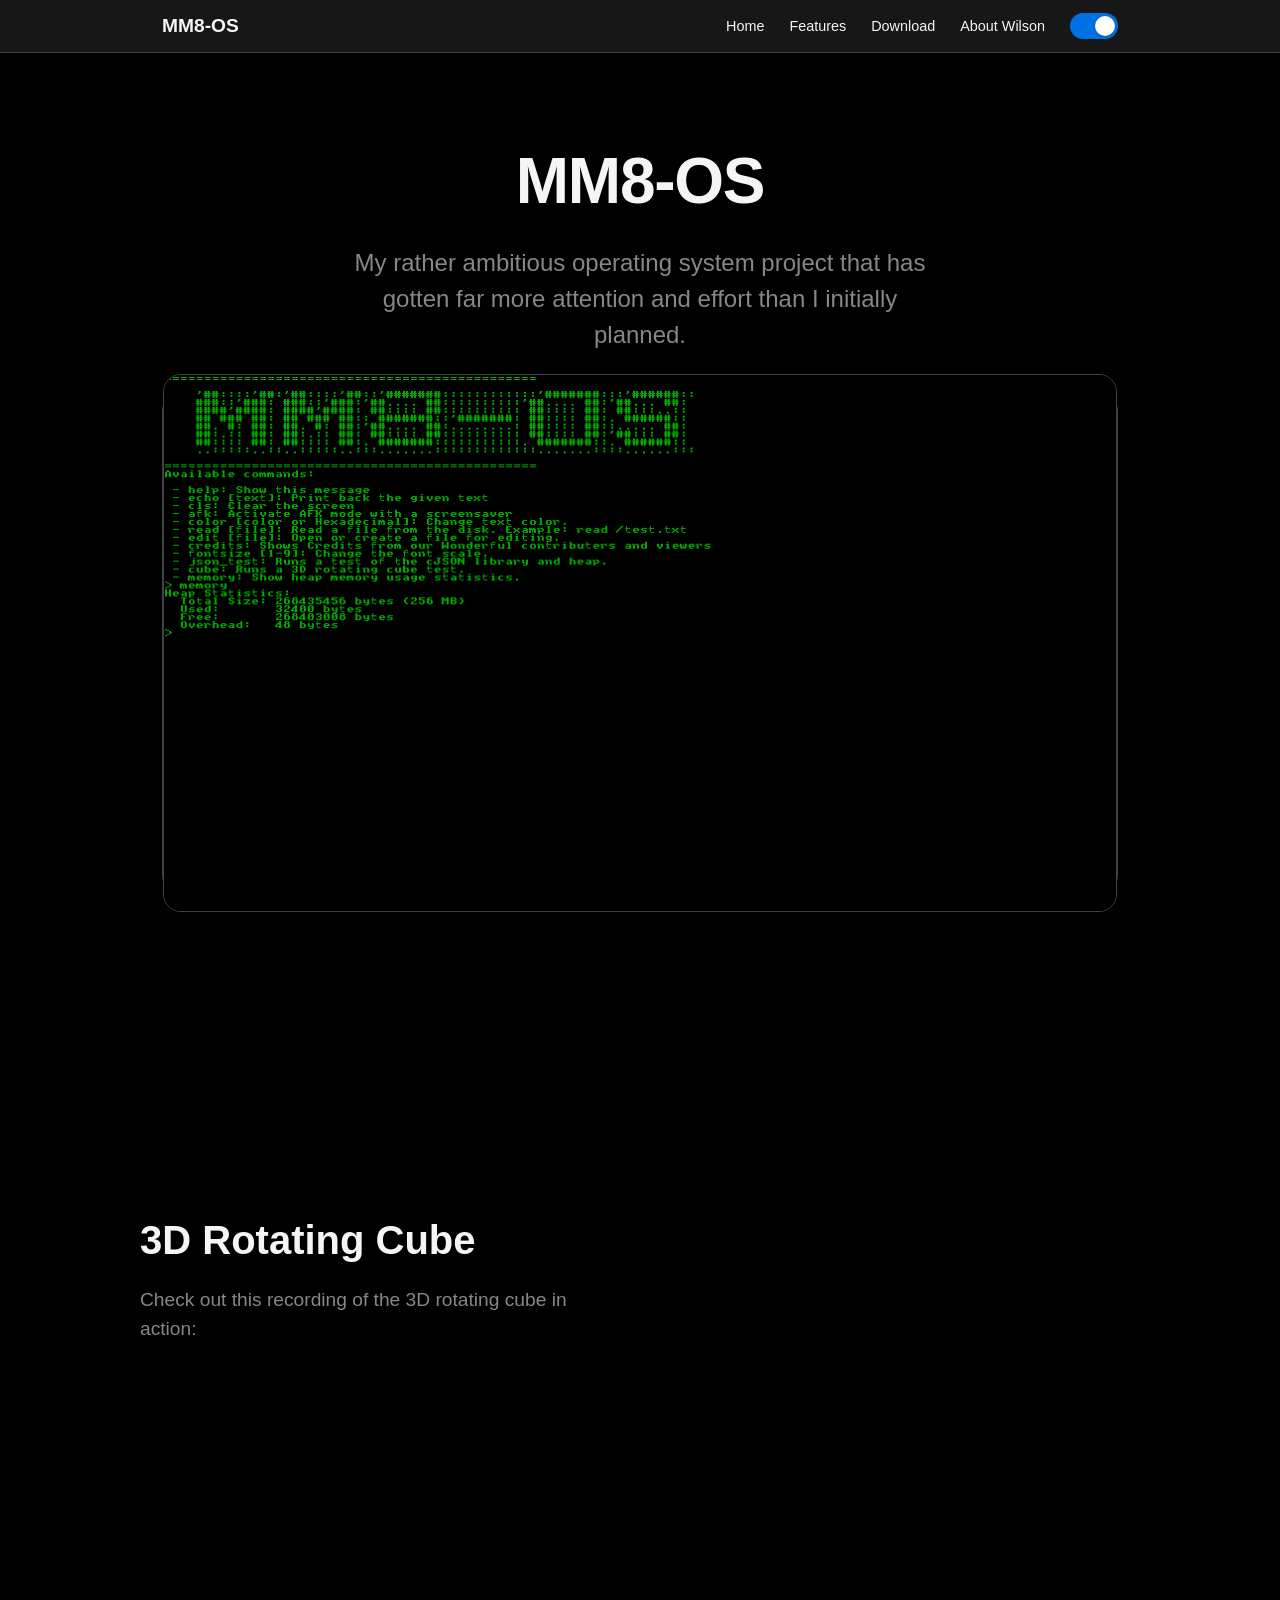
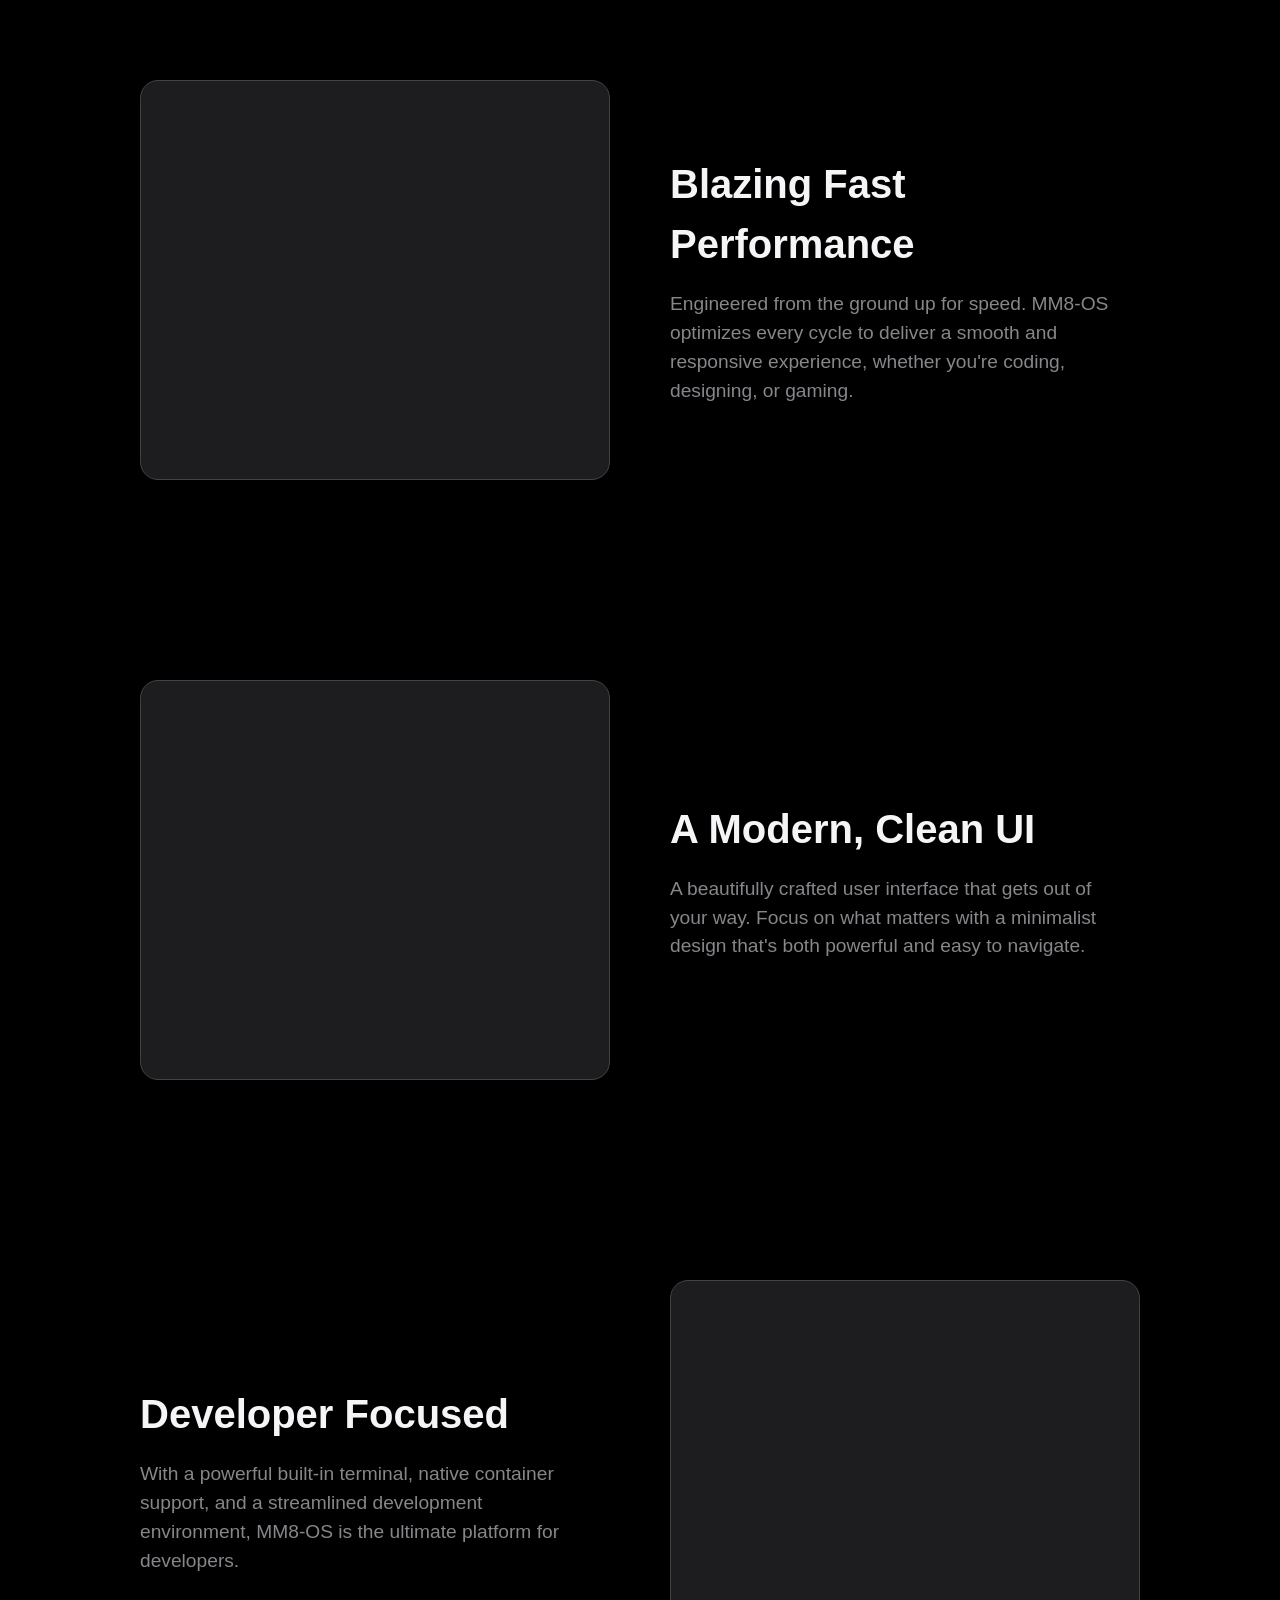
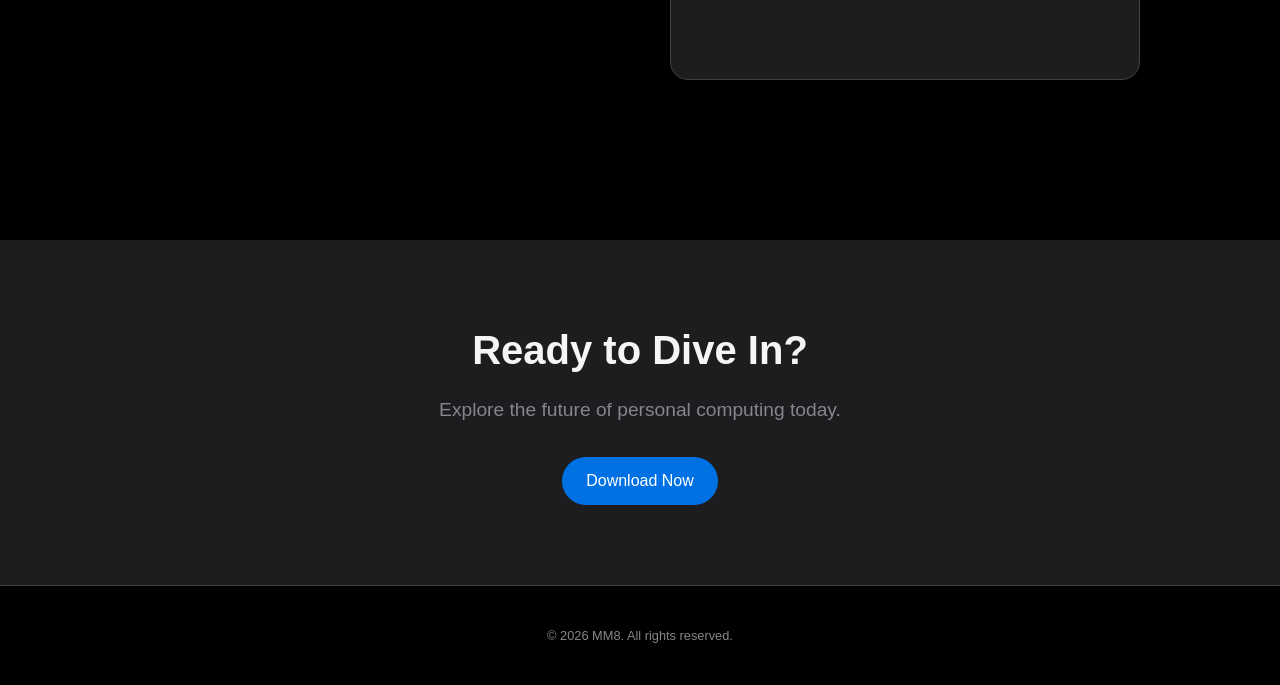
<file: index.html>
<!DOCTYPE html>
<html lang="en">
<head>
    <meta charset="UTF-8">
    <meta name="viewport" content="width=device-width, initial-scale=1.0">
    <title>MM8-OS - The Future of Computing</title>
    <link rel="stylesheet" href="index.css">
</head>
<body>

    <header>
        <div class="container header-inner">
            <h1><a href="/index.html">MM8-OS</a></h1>
            <div class="header-controls">
                <nav>
                    <ul class="topnav">
                        <li><a href="/index.html">Home</a></li>
                        <li><a href="#">Features</a></li>
                        <li><a href="https://github.com/MrMagoo8888/MM8-OS">Download</a></li>
                        <li><a href="/about.html">About Wilson</a></li>
                    </ul>
                </nav>
                <button id="theme-toggle" class="theme-toggle" aria-label="Toggle theme">
                    <span class="theme-toggle-thumb"></span>
                </button>
            </div>
        </div>
    </header>

    <main>
        <section class="hero">
            <div class="container">
                <h2 class="hero-title">MM8-OS</h2>
                <p class="hero-subtitle">My rather ambitious operating system project that has gotten far more attention and effort than I initially planned.</p>
                <div class="hero-image-placeholder">
                    <!-- Placeholder for a stunning OS screenshot or render -->
                     <img src="images/screenshots/main.png"class="hero-image">
                    <!-- <p>MM8-OS Screenshot</p> -->
                </div>
            </div>
        </section>

        <section class="feature container reveal">
            <div class="feature-text">
                <h3>3D Rotating Cube</h3>
                <p>Check out this recording of the 3D rotating cube in action:</p>
            </div>
            <div class="feature-image">
                <video class="cube-video" loop autoplay muted>
                    <source src="images/videos/index/cube.mp4" type="video/mp4">
                    Your browser does not support the video tag.
                </video>
            </div>
        </section>

        <section class="feature feature-reverse container reveal">
            <div class="feature-text">
                <h3>Blazing Fast Performance</h3>
                <p>Engineered from the ground up for speed. MM8-OS optimizes every cycle to deliver a smooth and responsive experience, whether you're coding, designing, or gaming.</p>
            </div>
            <div class="feature-image">
                <div class="img-placeholder"></div>
            </div>
        </section>

        <section class="feature feature-reverse container reveal">
            <div class="feature-text">
                <h3>A Modern, Clean UI</h3>
                <p>A beautifully crafted user interface that gets out of your way. Focus on what matters with a minimalist design that's both powerful and easy to navigate.</p>
            </div>
            <div class="feature-image">
                <div class="img-placeholder"></div>
            </div>
        </section>
        
        <section class="feature container reveal">
            <div class="feature-text">
                <h3>Developer Focused</h3>
                <p>With a powerful built-in terminal, native container support, and a streamlined development environment, MM8-OS is the ultimate platform for developers.</p>
            </div>
            <div class="feature-image">
                <div class="img-placeholder"></div>
            </div>
        </section>

        <section class="cta-section">
            <div class="container">
                <h2>Ready to Dive In?</h2>
                <p>Explore the future of personal computing today.</p>
                <a href="#" class="cta-button">Download Now</a>
            </div>
        </section>
    </main>

    <footer>
        <p>&copy; 2026 MM8. All rights reserved.</p>
    </footer>

    <script src="index.js"></script>
</body>
</html>
</file>
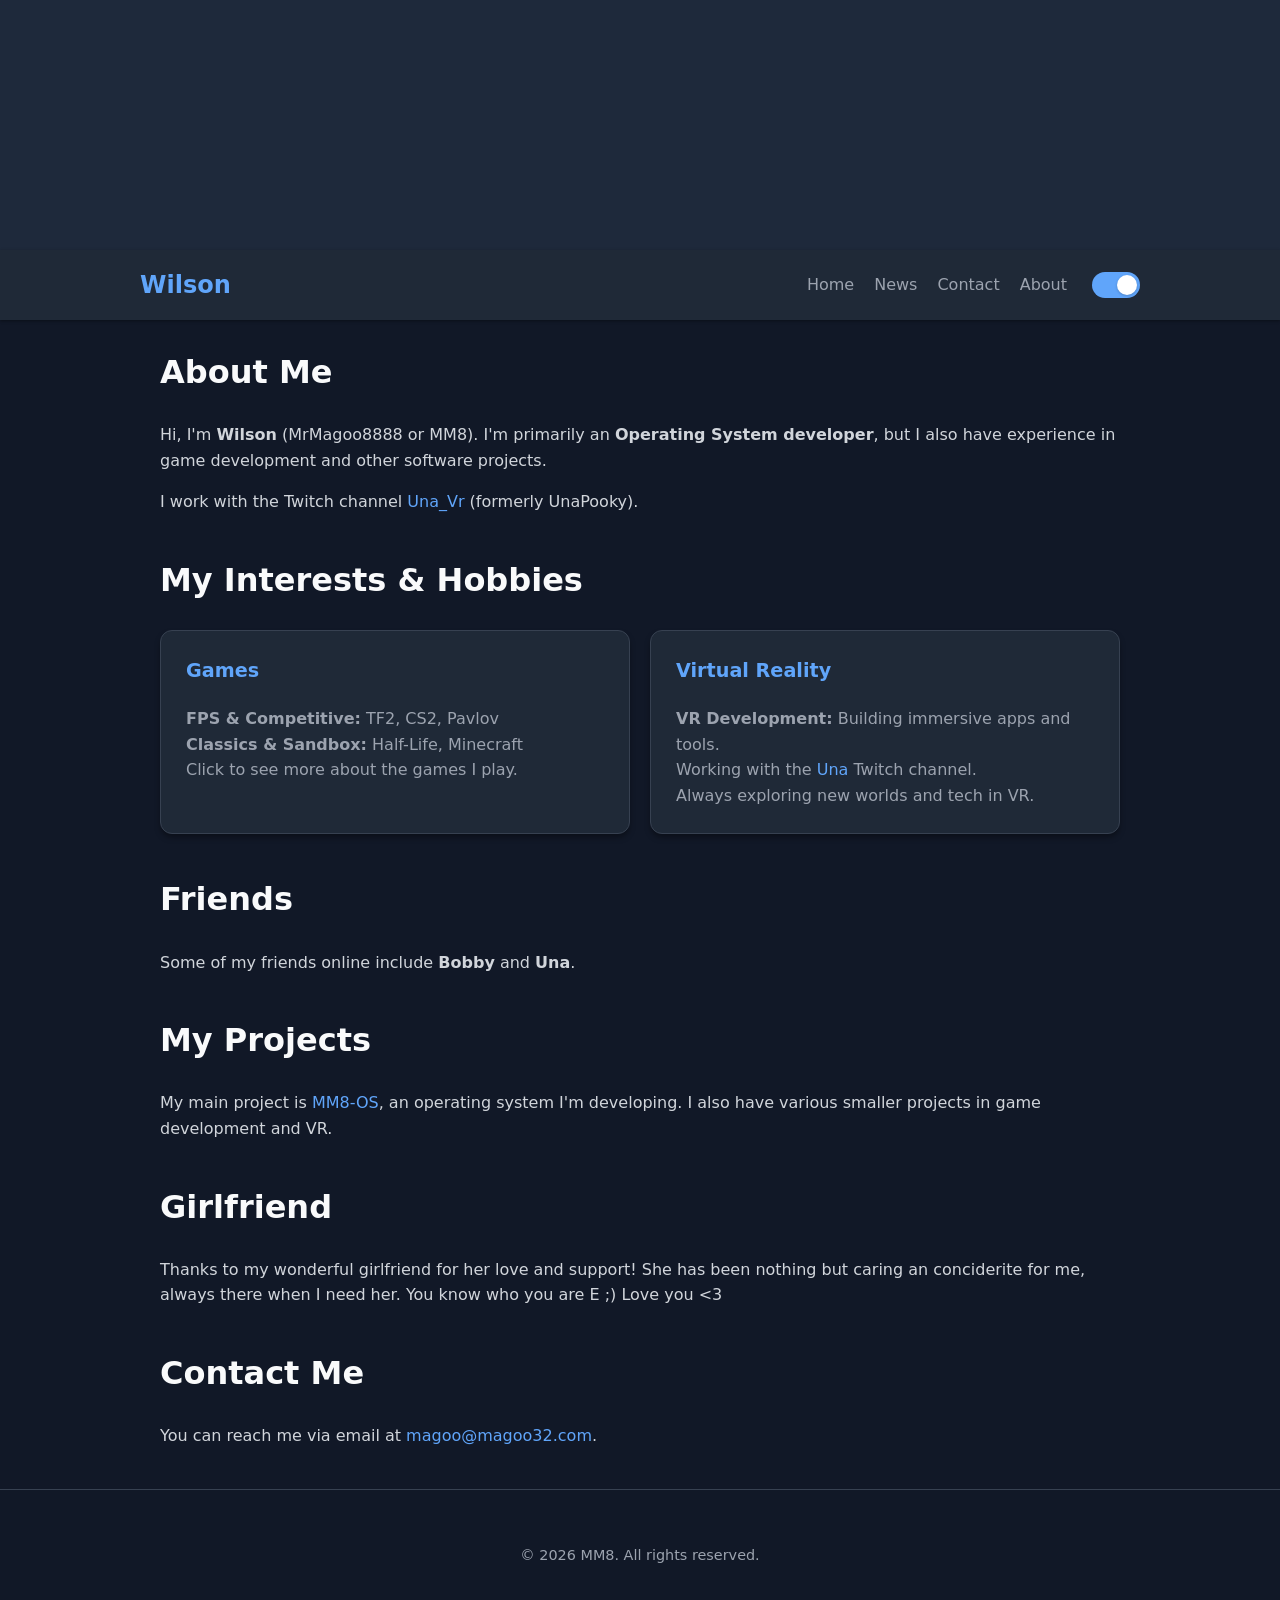
<file: about.html>
<!DOCTYPE html>
<html lang="en">
<head>
    <link rel="stylesheet" href="about.css">
    <meta charset="UTF-8">
    <meta name="viewport" content="width=device-width, initial-scale=1.0">
    <title>Wilson's Website</title>
</head>
<body>
    <div class="banner-container">
        <!-- You can place a banner image here using CSS -->
    </div>

    <header>
        <div class="container header-inner">
            <h1>Wilson</h1>
            <div class="header-controls">
                <nav>
                    <ul class="topnav">
                        <li><a href="/index.html">Home</a></li>
                        <li><a href="#">News</a></li>
                        <li><a href="#">Contact</a></li>
                        <li><a href="#">About</a></li>
                    </ul>
                </nav>
                <button id="theme-toggle" class="theme-toggle" aria-label="Toggle theme">
                    <span class="theme-toggle-thumb"></span>
                </button>
            </div>
        </div>
    </header>

    <main class="container">
        <section>
            <h2>About Me</h2>
            <p>
                Hi, I'm <strong>Wilson</strong> (MrMagoo8888 or MM8). I'm primarily an <strong>Operating System developer</strong>, 
                but I also have experience in game development and other software projects.
            </p>
            <p>
                I work with the Twitch channel <a href="https://www.twitch.tv/una_vr">Una_Vr</a> (formerly UnaPooky).
            </p>
        </section>

        <section>
            <h2>My Interests & Hobbies</h2>
            <div class="hobby-grid">
                <div class="hobby-card">
                    <h3><a href="subs/hobbies/games.html">Games</a></h3>
                    <ul>
                        <li><strong>FPS & Competitive:</strong> TF2, CS2, Pavlov</li>
                        <li><strong>Classics & Sandbox:</strong> Half-Life, Minecraft</li>
                        <li>Click to see more about the games I play.</li>
                    </ul>
                </div>
                <div class="hobby-card">
                    <h3><a href="subs/hobbies/vr.html">Virtual Reality</a></h3>
                    <ul>
                        <li><strong>VR Development:</strong> Building immersive apps and tools.</li>
                        <li>Working with the <a href="https://www.twitch.tv/una_vr">Una</a> Twitch channel.</li>
                        <li>Always exploring new worlds and tech in VR.</li>
                    </ul>
                </div>
            </div>
        </section>

        <section>
            <h2>Friends</h2>
            <p>Some of my friends online include <strong>Bobby</strong> and <strong>Una</strong>.</p>
        </section>

        <section>
            <h2>My Projects</h2>
            <p>My main project is <a href="/index.html">MM8-OS</a>, an operating system I'm developing. I also have various smaller projects in game development and VR.</p>
        </section>

        <section>
            <h2>Girlfriend</h2>
            <p>Thanks to my wonderful girlfriend for her love and support! She has been nothing but caring an conciderite for me, always there when I need her. You know who you are E ;&rpar; Love you &lt;3</p>
        </section>

        <section>
            <h2>Contact Me</h2>
            <p>You can reach me via email at <a href="mailto:magoo@magoo32.com">magoo@magoo32.com</a>.</p>
        </section>
    </main>

    <footer>
        <p>&copy; 2026 MM8. All rights reserved.</p>
    </footer>

    <script src="index.js"></script>
</body>
</html>
</file>
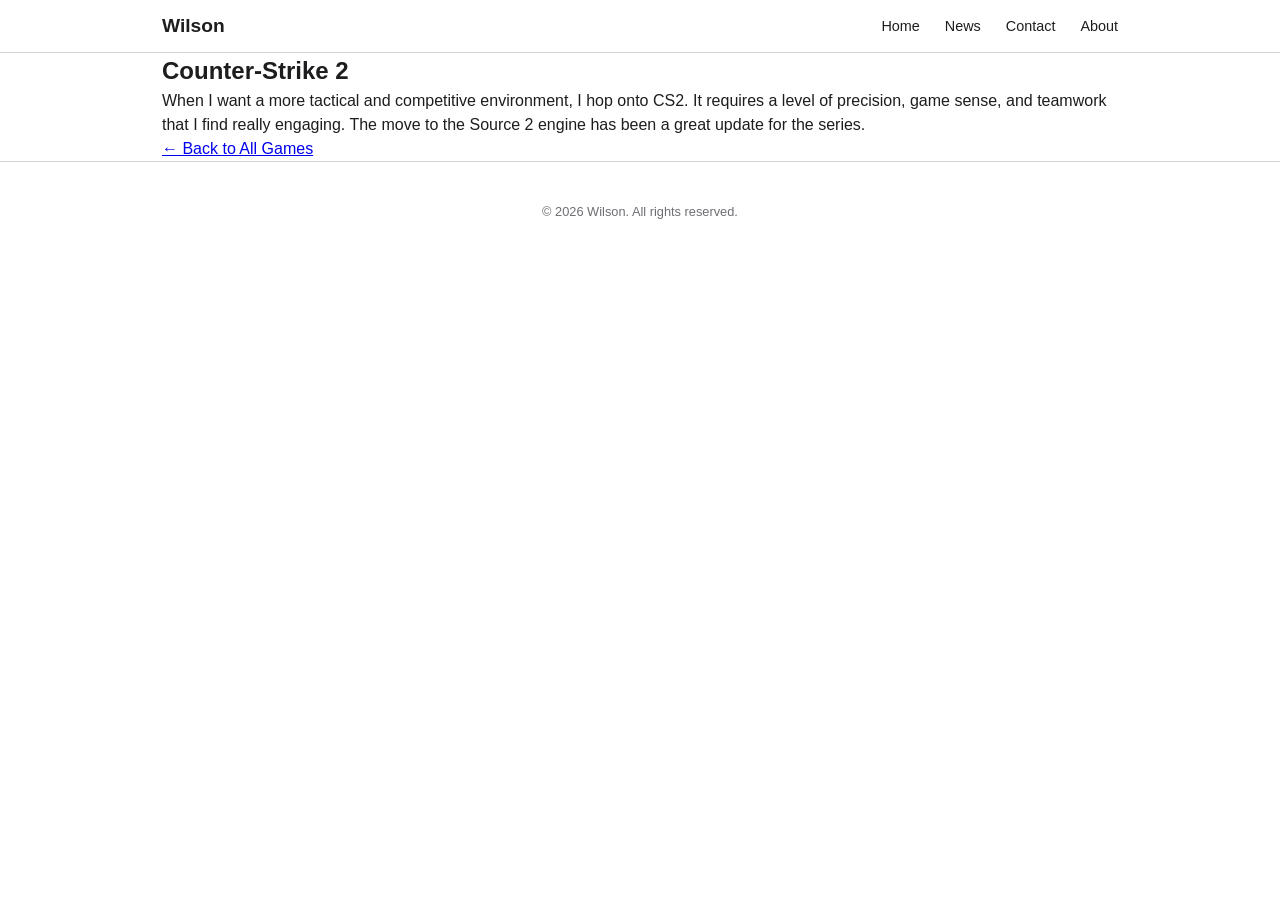
<file: subs/hobbies/cs2.html>
<!DOCTYPE html>
<html lang="en">
<head>
    <link rel="stylesheet" href="../../../index.css">
    <meta charset="UTF-8">
    <meta name="viewport" content="width=device-width, initial-scale=1.0">
    <title>Counter-Strike 2 - Wilson</title>
</head>
<body>
    <div class="banner-container"></div>
    <header>
        <div class="container header-inner">
            <h1>Wilson</h1>
            <nav>
                <ul class="topnav">
                    <li><a href="../../../index.html">Home</a></li>
                    <li><a href="#">News</a></li>
                    <li><a href="#">Contact</a></li>
                    <li><a href="#">About</a></li>
                </ul>
            </nav>
        </div>
    </header>
    <main class="container">
        <section>
            <h2>Counter-Strike 2</h2>
            <p>When I want a more tactical and competitive environment, I hop onto CS2. It requires a level of precision, game sense, and teamwork that I find really engaging. The move to the Source 2 engine has been a great update for the series.</p>
            <a href="../hobbies/games.html" class="back-link">&larr; Back to All Games</a>
        </section>
    </main>
    <footer>
        <p>&copy; 2026 Wilson. All rights reserved.</p>
    </footer>
</body>
</html>
</file>
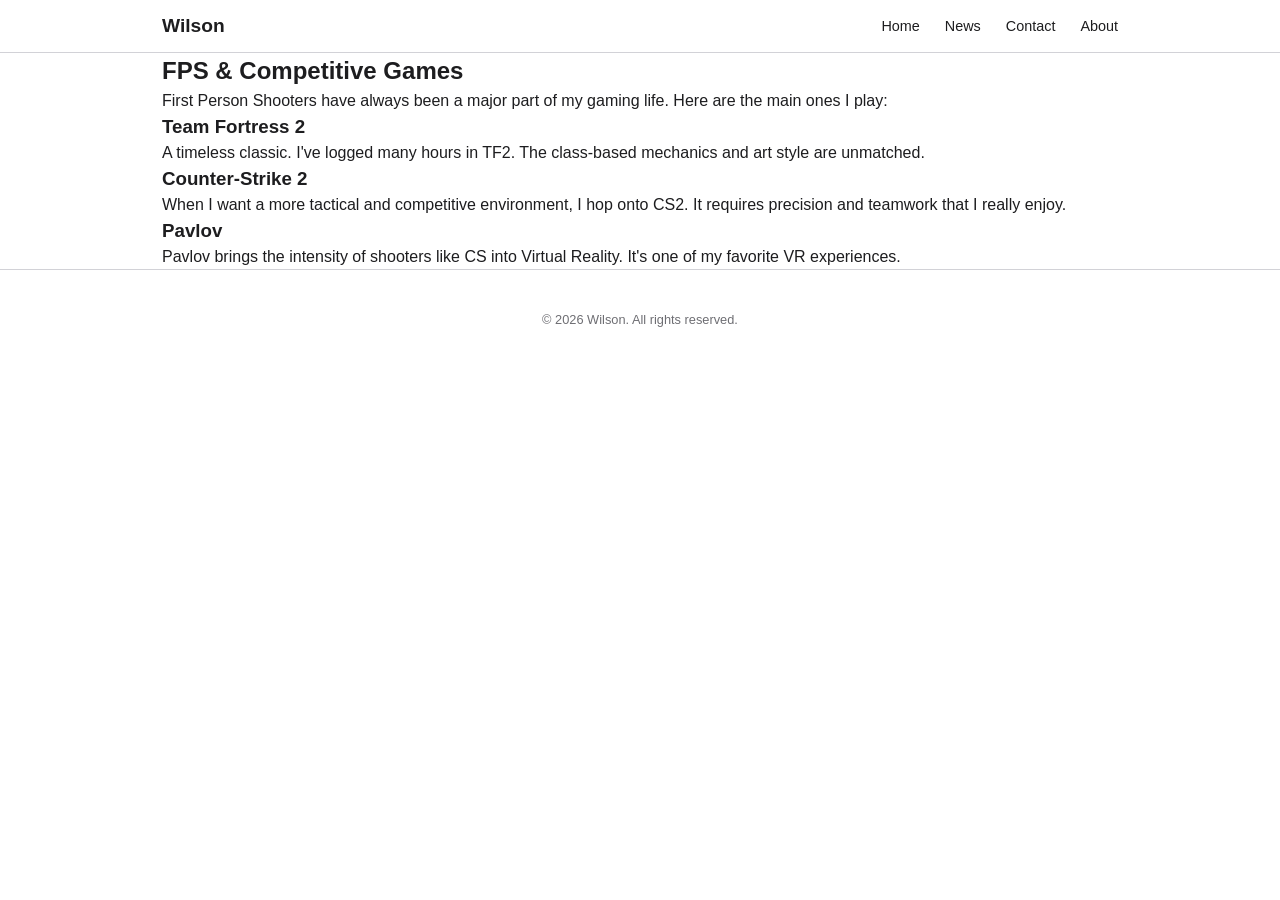
<file: subs/hobbies/fps.html>
<!DOCTYPE html>
<html lang="en">
<head>
    <link rel="stylesheet" href="../../index.css">
    <meta charset="UTF-8">
    <meta name="viewport" content="width=device-width, initial-scale=1.0">
    <title>FPS & Competitive - Wilson</title>
</head>
<body>
    <div class="banner-container"></div>

    <header>
        <div class="container header-inner">
            <h1>Wilson</h1>
            <nav>
                <ul class="topnav">
                    <li><a href="../../index.html">Home</a></li>
                    <li><a href="#">News</a></li>
                    <li><a href="#">Contact</a></li>
                    <li><a href="#">About</a></li>
                </ul>
            </nav>
        </div>
    </header>

    <main class="container">
        <section>
            <h2>FPS & Competitive Games</h2>
            <p>First Person Shooters have always been a major part of my gaming life. Here are the main ones I play:</p>
            
            <h3>Team Fortress 2</h3>
            <p>A timeless classic. I've logged many hours in TF2. The class-based mechanics and art style are unmatched.</p>

            <h3>Counter-Strike 2</h3>
            <p>When I want a more tactical and competitive environment, I hop onto CS2. It requires precision and teamwork that I really enjoy.</p>

            <h3>Pavlov</h3>
            <p>Pavlov brings the intensity of shooters like CS into Virtual Reality. It's one of my favorite VR experiences.</p>
        </section>
    </main>

    <footer>
        <p>&copy; 2026 Wilson. All rights reserved.</p>
    </footer>
</body>
</html>
</file>
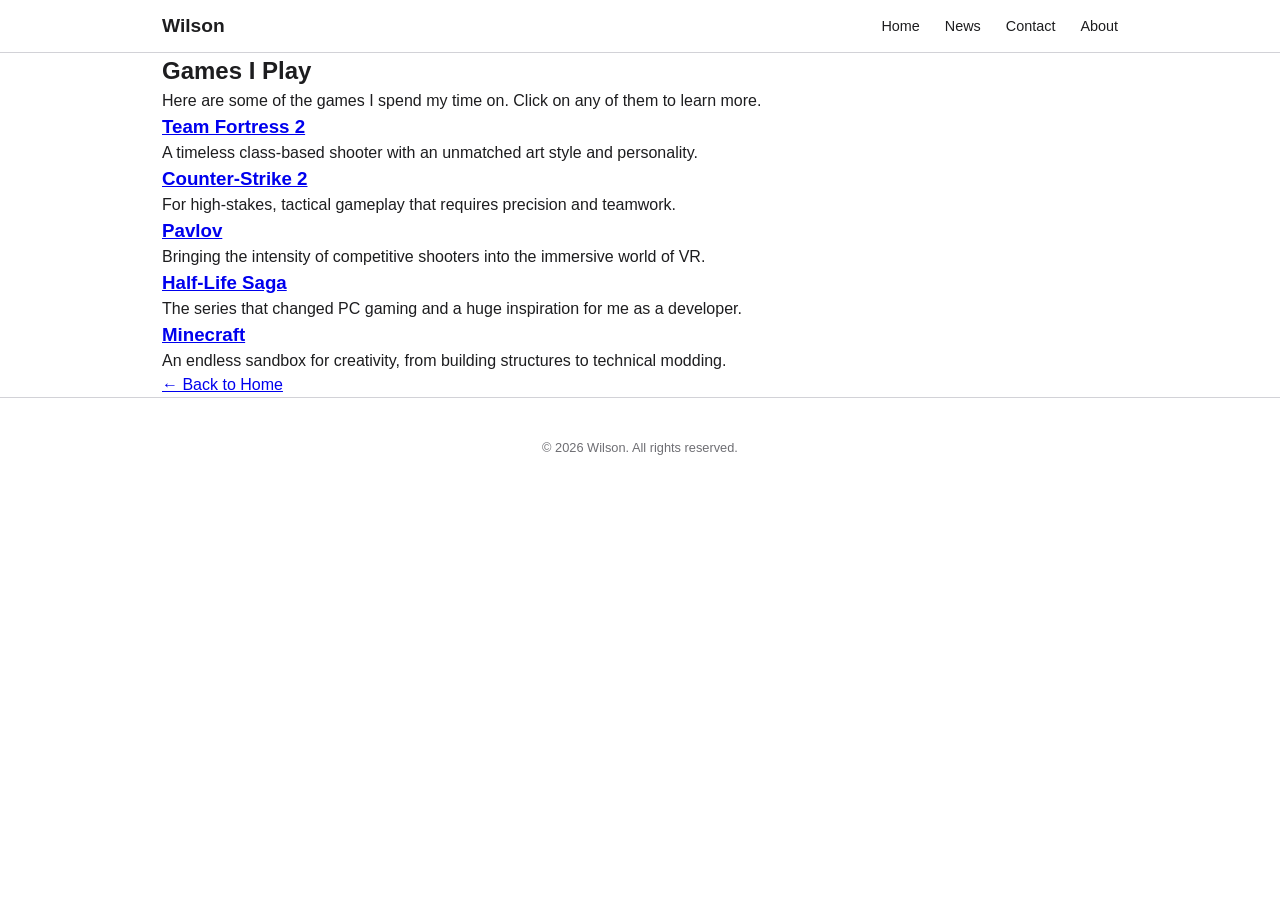
<file: subs/hobbies/games.html>
<!DOCTYPE html>
<html lang="en">
<head>
    <link rel="stylesheet" href="../../index.css">
    <meta charset="UTF-8">
    <meta name="viewport" content="width=device-width, initial-scale=1.0">
    <title>Games - Wilson</title>
</head>
<body>
    <div class="banner-container"></div>

    <header>
        <div class="container header-inner">
            <h1>Wilson</h1>
            <nav>
                <ul class="topnav">
                    <li><a href="../../index.html">Home</a></li>
                    <li><a href="#">News</a></li>
                    <li><a href="#">Contact</a></li>
                    <li><a href="#">About</a></li>
                </ul>
            </nav>
        </div>
    </header>

    <main class="container">
        <section>
            <h2>Games I Play</h2>
            <p>Here are some of the games I spend my time on. Click on any of them to learn more.</p>
            <div class="hobby-grid">
                <div class="hobby-card">
                    <h3><a href="tf2.html">Team Fortress 2</a></h3>
                    <p>A timeless class-based shooter with an unmatched art style and personality.</p>
                </div>
                <div class="hobby-card">
                    <h3><a href="cs2.html">Counter-Strike 2</a></h3>
                    <p>For high-stakes, tactical gameplay that requires precision and teamwork.</p>
                </div>
                <div class="hobby-card">
                    <h3><a href="pavlov.html">Pavlov</a></h3>
                    <p>Bringing the intensity of competitive shooters into the immersive world of VR.</p>
                </div>
                <div class="hobby-card">
                    <h3><a href="halflife.html">Half-Life Saga</a></h3>
                    <p>The series that changed PC gaming and a huge inspiration for me as a developer.</p>
                </div>
                <div class="hobby-card">
                    <h3><a href="minecraft.html">Minecraft</a></h3>
                    <p>An endless sandbox for creativity, from building structures to technical modding.</p>
                </div>
            </div>
            <a href="../../index.html" class="back-link">&larr; Back to Home</a>
        </section>
    </main>

    <footer>
        <p>&copy; 2026 Wilson. All rights reserved.</p>
    </footer>
</body>
</html>
</file>
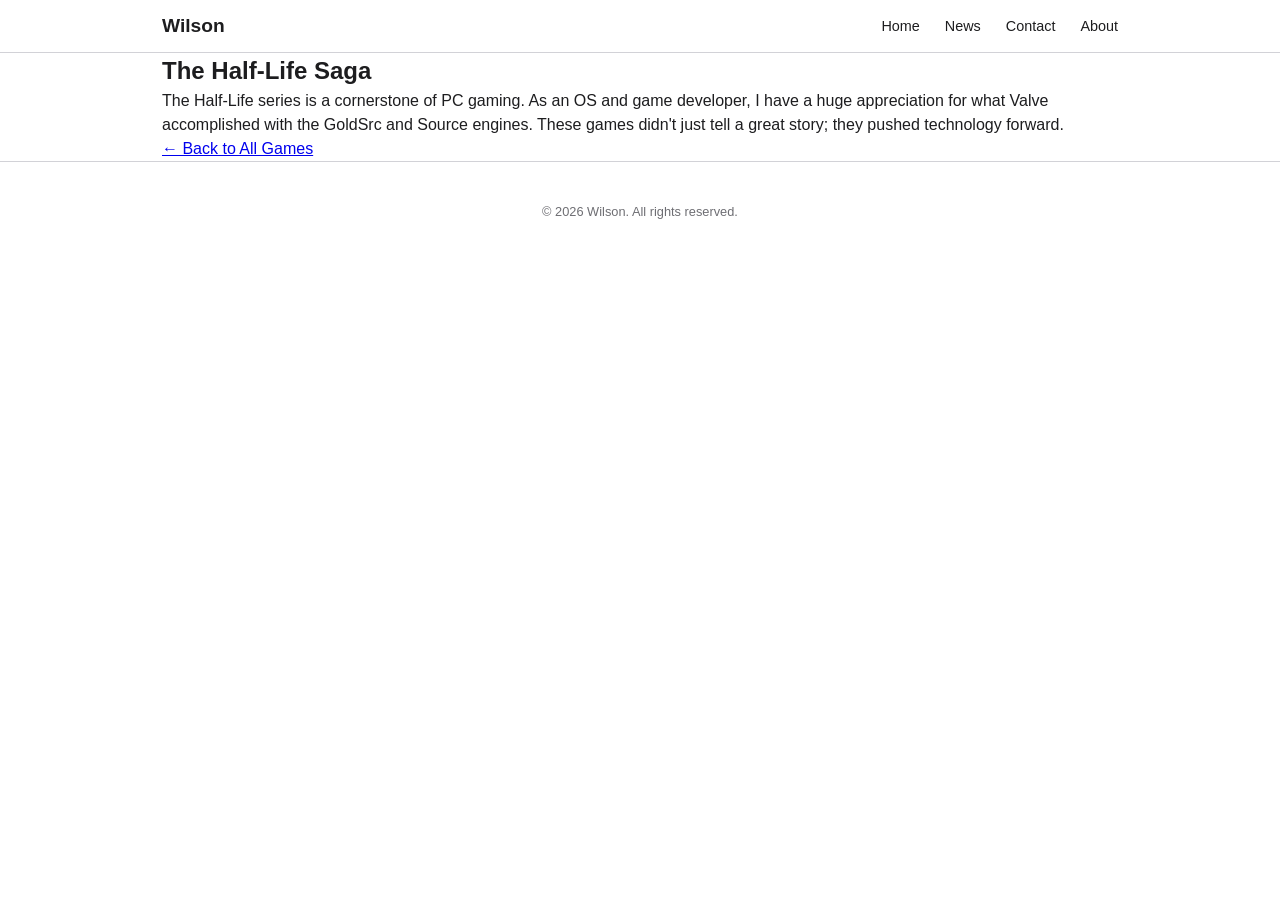
<file: subs/hobbies/halflife.html>
<!DOCTYPE html>
<html lang="en">
<head>
    <link rel="stylesheet" href="../../../index.css">
    <meta charset="UTF-8">
    <meta name="viewport" content="width=device-width, initial-scale=1.0">
    <title>Half-Life - Wilson</title>
</head>
<body>
    <div class="banner-container"></div>
    <header>
        <div class="container header-inner">
            <h1>Wilson</h1>
            <nav>
                <ul class="topnav">
                    <li><a href="../../../index.html">Home</a></li>
                    <li><a href="#">News</a></li>
                    <li><a href="#">Contact</a></li>
                    <li><a href="#">About</a></li>
                </ul>
            </nav>
        </div>
    </header>
    <main class="container">
        <section>
            <h2>The Half-Life Saga</h2>
            <p>The Half-Life series is a cornerstone of PC gaming. As an OS and game developer, I have a huge appreciation for what Valve accomplished with the GoldSrc and Source engines. These games didn't just tell a great story; they pushed technology forward.</p>
            <a href="../hobbies/games.html" class="back-link">&larr; Back to All Games</a>
        </section>
    </main>
    <footer>
        <p>&copy; 2026 Wilson. All rights reserved.</p>
    </footer>
</body>
</html>
</file>
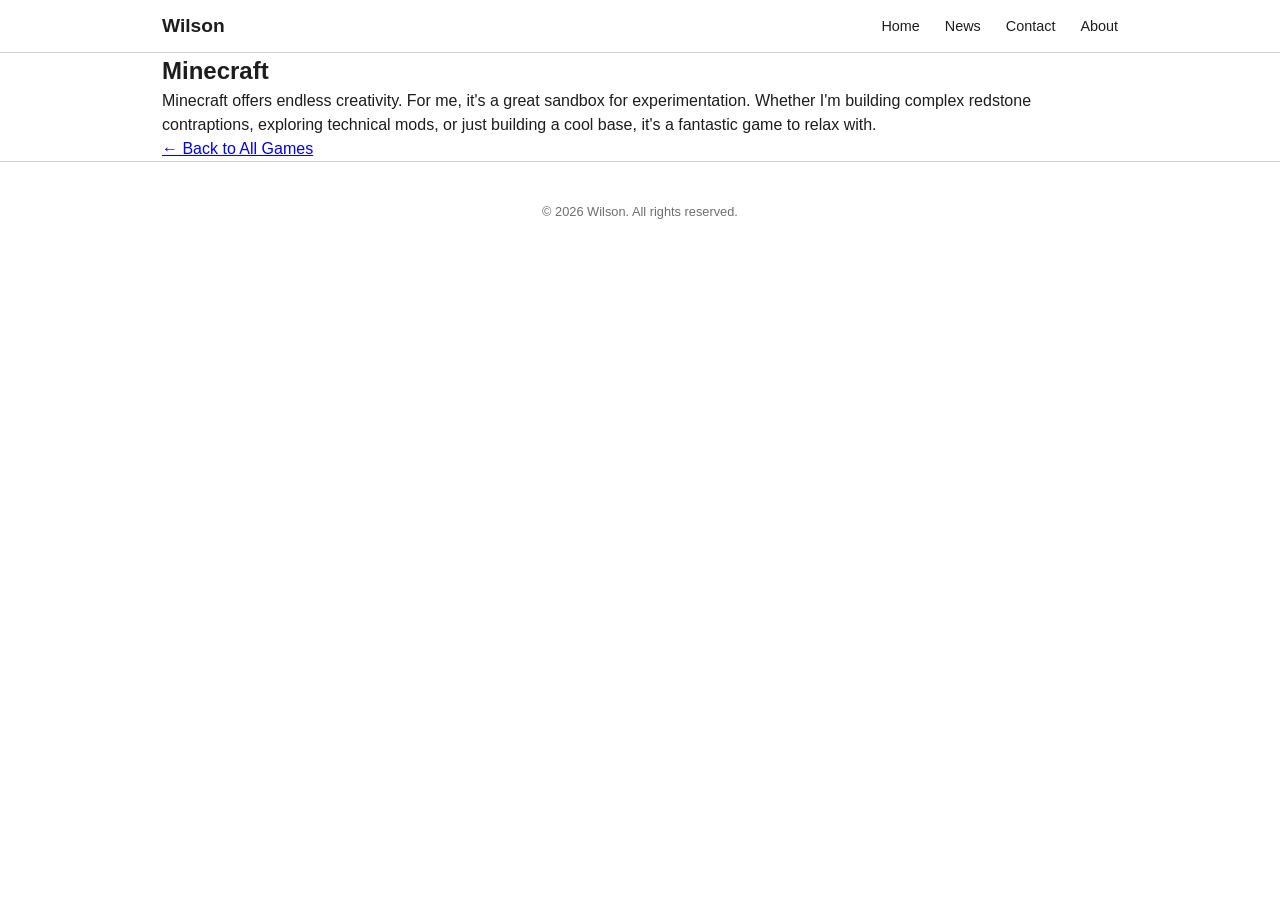
<file: subs/hobbies/minecraft.html>
<!DOCTYPE html>
<html lang="en">
<head>
    <link rel="stylesheet" href="../../../index.css">
    <meta charset="UTF-8">
    <meta name="viewport" content="width=device-width, initial-scale=1.0">
    <title>Minecraft - Wilson</title>
</head>
<body>
    <div class="banner-container"></div>
    <header>
        <div class="container header-inner">
            <h1>Wilson</h1>
            <nav>
                <ul class="topnav">
                    <li><a href="../../../index.html">Home</a></li>
                    <li><a href="#">News</a></li>
                    <li><a href="#">Contact</a></li>
                    <li><a href="#">About</a></li>
                </ul>
            </nav>
        </div>
    </header>
    <main class="container">
        <section>
            <h2>Minecraft</h2>
            <p>Minecraft offers endless creativity. For me, it's a great sandbox for experimentation. Whether I'm building complex redstone contraptions, exploring technical mods, or just building a cool base, it's a fantastic game to relax with.</p>
            <a href="../hobbies/games.html" class="back-link">&larr; Back to All Games</a>
        </section>
    </main>
    <footer>
        <p>&copy; 2026 Wilson. All rights reserved.</p>
    </footer>
</body>
</html>
</file>
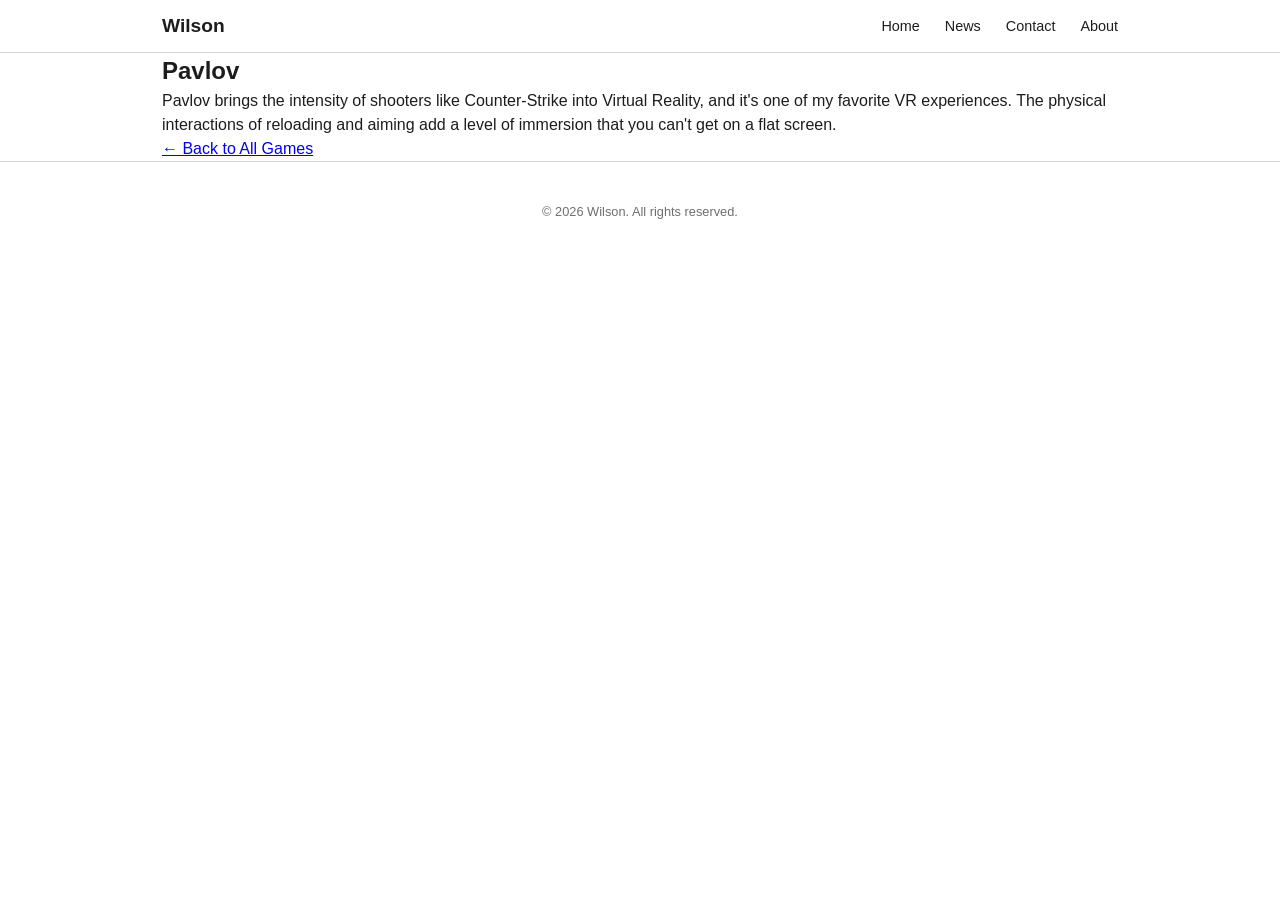
<file: subs/hobbies/pavlov.html>
<!DOCTYPE html>
<html lang="en">
<head>
    <link rel="stylesheet" href="../../../index.css">
    <meta charset="UTF-8">
    <meta name="viewport" content="width=device-width, initial-scale=1.0">
    <title>Pavlov - Wilson</title>
</head>
<body>
    <div class="banner-container"></div>
    <header>
        <div class="container header-inner">
            <h1>Wilson</h1>
            <nav>
                <ul class="topnav">
                    <li><a href="../../../index.html">Home</a></li>
                    <li><a href="#">News</a></li>
                    <li><a href="#">Contact</a></li>
                    <li><a href="#">About</a></li>
                </ul>
            </nav>
        </div>
    </header>
    <main class="container">
        <section>
            <h2>Pavlov</h2>
            <p>Pavlov brings the intensity of shooters like Counter-Strike into Virtual Reality, and it's one of my favorite VR experiences. The physical interactions of reloading and aiming add a level of immersion that you can't get on a flat screen.</p>
            <a href="../hobbies/games.html" class="back-link">&larr; Back to All Games</a>
        </section>
    </main>
    <footer>
        <p>&copy; 2026 Wilson. All rights reserved.</p>
    </footer>
</body>
</html>
</file>
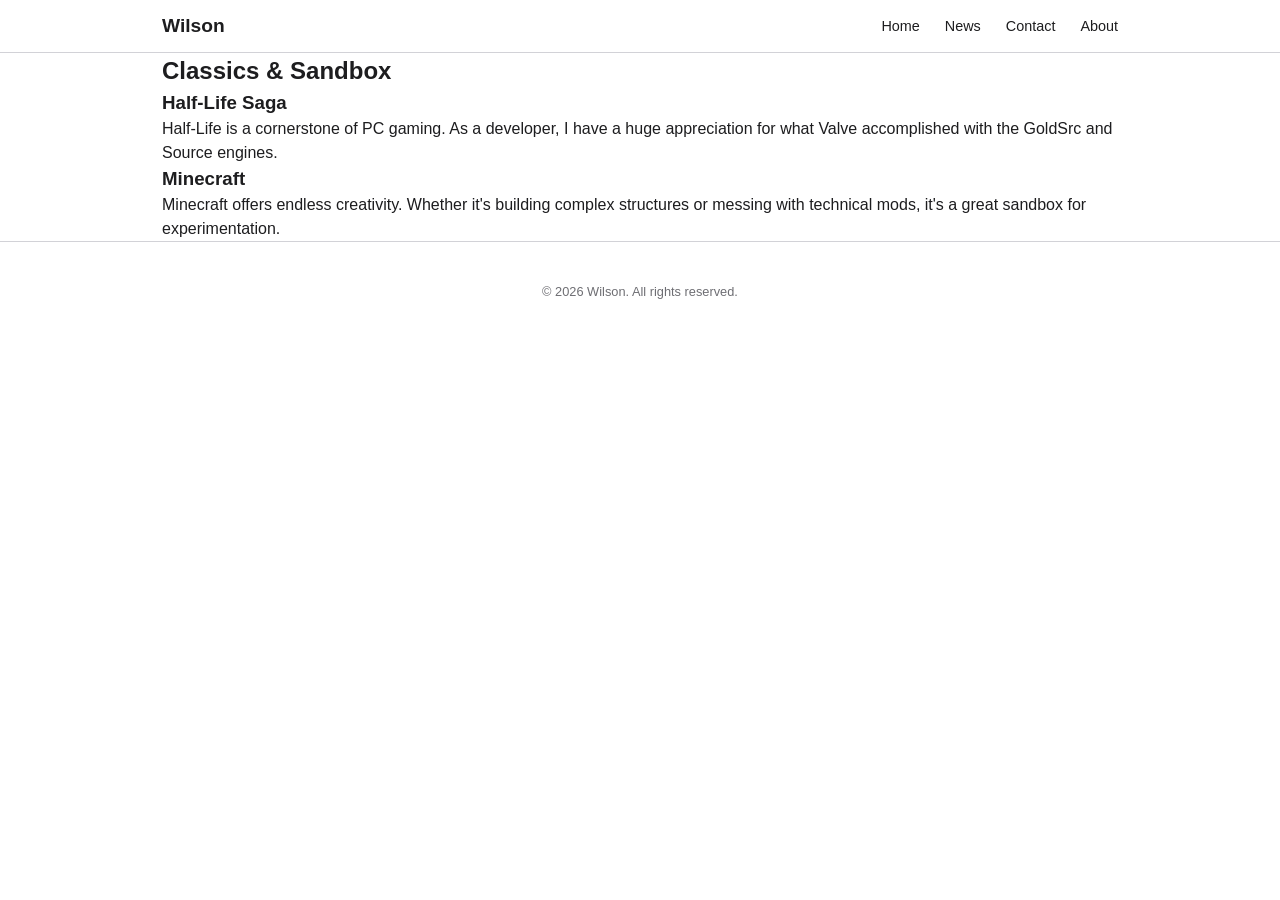
<file: subs/hobbies/sandbox.html>
<!DOCTYPE html>
<html lang="en">
<head>
    <link rel="stylesheet" href="../../index.css">
    <meta charset="UTF-8">
    <meta name="viewport" content="width=device-width, initial-scale=1.0">
    <title>Classics & Sandbox - Wilson</title>
</head>
<body>
    <div class="banner-container"></div>

    <header>
        <div class="container header-inner">
            <h1>Wilson</h1>
            <nav>
                <ul class="topnav">
                    <li><a href="../../index.html">Home</a></li>
                    <li><a href="#">News</a></li>
                    <li><a href="#">Contact</a></li>
                    <li><a href="#">About</a></li>
                </ul>
            </nav>
        </div>
    </header>

    <main class="container">
        <section>
            <h2>Classics & Sandbox</h2>
            
            <h3>Half-Life Saga</h3>
            <p>Half-Life is a cornerstone of PC gaming. As a developer, I have a huge appreciation for what Valve accomplished with the GoldSrc and Source engines.</p>

            <h3>Minecraft</h3>
            <p>Minecraft offers endless creativity. Whether it's building complex structures or messing with technical mods, it's a great sandbox for experimentation.</p>
        </section>
    </main>

    <footer>
        <p>&copy; 2026 Wilson. All rights reserved.</p>
    </footer>
</body>
</html>
</file>
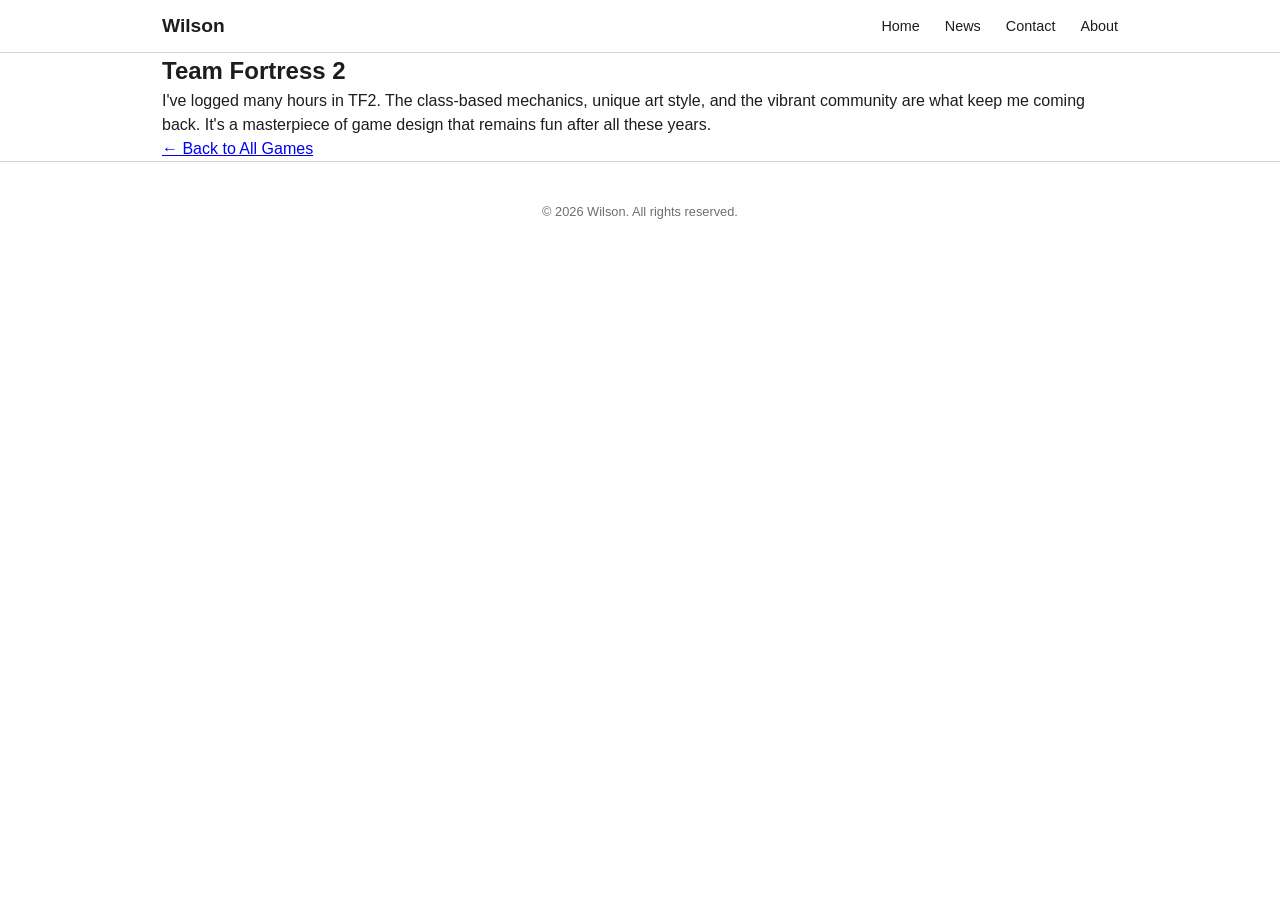
<file: subs/hobbies/tf2.html>
<!DOCTYPE html>
<html lang="en">
<head>
    <link rel="stylesheet" href="../../../index.css">
    <meta charset="UTF-8">
    <meta name="viewport" content="width=device-width, initial-scale=1.0">
    <title>Team Fortress 2 - Wilson</title>
</head>
<body>
    <div class="banner-container"></div>
    <header>
        <div class="container header-inner">
            <h1>Wilson</h1>
            <nav>
                <ul class="topnav">
                    <li><a href="../../../index.html">Home</a></li>
                    <li><a href="#">News</a></li>
                    <li><a href="#">Contact</a></li>
                    <li><a href="#">About</a></li>
                </ul>
            </nav>
        </div>
    </header>
    <main class="container">
        <section>
            <h2>Team Fortress 2</h2>
            <p>I've logged many hours in TF2. The class-based mechanics, unique art style, and the vibrant community are what keep me coming back. It's a masterpiece of game design that remains fun after all these years.</p>
            <a href="../hobbies/games.html" class="back-link">&larr; Back to All Games</a>
        </section>
    </main>
    <footer>
        <p>&copy; 2026 Wilson. All rights reserved.</p>
    </footer>
</body>
</html>
</file>
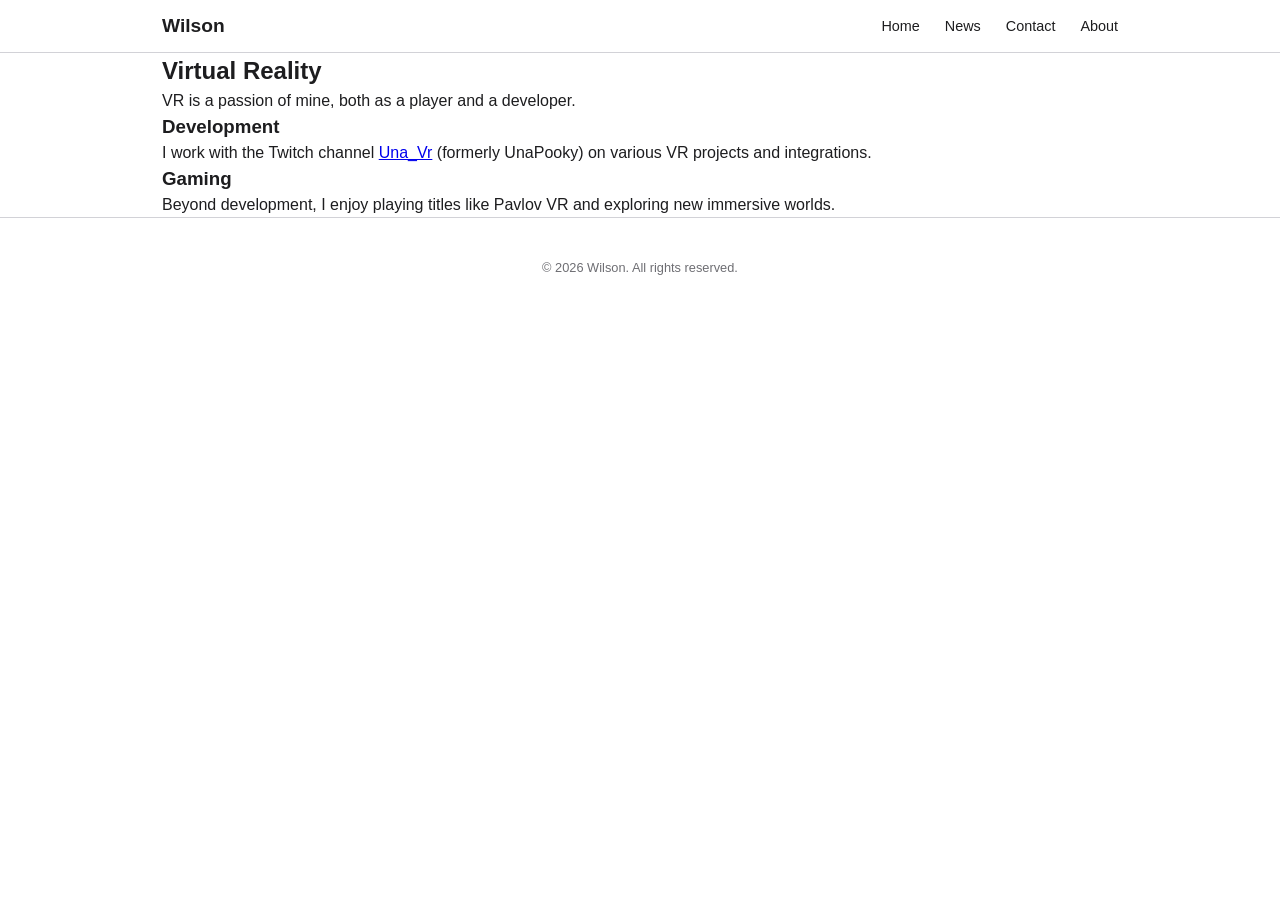
<file: subs/hobbies/vr.html>
<!DOCTYPE html>
<html lang="en">
<head>
    <link rel="stylesheet" href="../../index.css">
    <meta charset="UTF-8">
    <meta name="viewport" content="width=device-width, initial-scale=1.0">
    <title>Virtual Reality - Wilson</title>
</head>
<body>
    <div class="banner-container"></div>

    <header>
        <div class="container header-inner">
            <h1>Wilson</h1>
            <nav>
                <ul class="topnav">
                    <li><a href="../../index.html">Home</a></li>
                    <li><a href="#">News</a></li>
                    <li><a href="#">Contact</a></li>
                    <li><a href="#">About</a></li>
                </ul>
            </nav>
        </div>
    </header>

    <main class="container">
        <section>
            <h2>Virtual Reality</h2>
            <p>VR is a passion of mine, both as a player and a developer.</p>

            <h3>Development</h3>
            <p>I work with the Twitch channel <a href="https://www.twitch.tv/una_vr">Una_Vr</a> (formerly UnaPooky) on various VR projects and integrations.</p>

            <h3>Gaming</h3>
            <p>Beyond development, I enjoy playing titles like Pavlov VR and exploring new immersive worlds.</p>
        </section>
    </main>

    <footer>
        <p>&copy; 2026 Wilson. All rights reserved.</p>
    </footer>
</body>
</html>
</file>
<file: index.css>
/* Apple-inspired Product Page Styles */
:root {
  --bg-color: #ffffff;
  --text-color: #1d1d1f;
  --secondary-text-color: #6e6e73;
  --primary-color: #0071e3;
  --container-width: 1000px;
  --border-color: #d2d2d7;
  --section-bg-color: #f5f5f7;
  --header-bg-color: rgba(255, 255, 255, 0.8);
}

body[data-theme="dark"] {
  --bg-color: #000000;
  --text-color: #f5f5f7;
  --secondary-text-color: #86868b;
  --border-color: #424245;
  --section-bg-color: #1d1d1f;
  --header-bg-color: rgba(29, 29, 31, 0.8);
}

* {
  box-sizing: border-box;
  margin: 0;
  padding: 0;
}

body {
  font-family: -apple-system, BlinkMacSystemFont, 'Segoe UI', Roboto, 'Helvetica Neue', Arial, sans-serif;
  background-color: var(--bg-color);
  color: var(--text-color);
  line-height: 1.5;
  -webkit-font-smoothing: antialiased;
  -moz-osx-font-smoothing: grayscale;
  transition: background-color 0.3s ease, color 0.3s ease;
}

.container {
  max-width: var(--container-width);
  margin: 0 auto;
  padding: 0 22px;
}

/* Header */
header {
  background-color: var(--header-bg-color);
  backdrop-filter: saturate(180%) blur(20px);
  position: sticky;
  top: 0;
  z-index: 100;
  border-bottom: 1px solid var(--border-color);
  transition: background-color 0.3s ease, border-color 0.3s ease;
}

.header-inner {
  display: flex;
  justify-content: space-between;
  align-items: center;
  height: 52px;
}

header h1 {
  font-size: 1.2rem;
  font-weight: 600;
}

header h1 a {
    color: var(--text-color);
    text-decoration: none;
}

.header-controls {
  display: flex;
  align-items: center;
  gap: 25px;
}

.theme-toggle {
  position: relative;
  width: 48px;
  height: 26px;
  border-radius: 13px;
  background-color: var(--secondary-text-color);
  border: none;
  cursor: pointer;
  transition: background-color 0.3s ease;
  padding: 0;
  vertical-align: middle;
}

.theme-toggle-thumb {
  position: absolute;
  top: 3px;
  left: 3px;
  width: 20px;
  height: 20px;
  background-color: #fff;
  border-radius: 50%;
  transition: transform 0.3s ease;
  box-shadow: 0 1px 3px rgba(0,0,0,0.2);
}

body[data-theme="dark"] .theme-toggle {
  background-color: var(--primary-color);
}

body[data-theme="dark"] .theme-toggle-thumb {
  transform: translateX(22px);
}

/* Navigation */
ul.topnav {
  display: flex;
  gap: 25px;
  list-style: none;
}

ul.topnav li a {
  text-decoration: none;
  color: var(--text-color);
  font-size: 0.9rem;
  transition: color 0.2s ease-in-out;
}

ul.topnav li a:hover {
  color: var(--primary-color);
}

/* Hero Section */
.hero {
  text-align: center;
  padding: 80px 0;
}

.hero-title {
  font-size: 4rem;
  font-weight: 700;
  letter-spacing: -0.02em;
  margin-bottom: 1rem;
}

.hero-subtitle {
  font-size: 1.5rem;
  color: var(--secondary-text-color);
  max-width: 600px;
  margin: 0 auto 40px auto;
}

.hero-image-placeholder {
  width: 100%;
  height: 500px;
  background-color: var(--section-bg-color);
  border-radius: 18px;
  display: flex;
  align-items: center;
  justify-content: center;
  color: var(--secondary-text-color);
  font-size: 1.2rem;
  border: 1px solid var(--border-color);
  transition: background-color 0.3s ease, border-color 0.3s ease;
}

.hero-image {
  max-width: 100%;
  height: auto;
  display: block;
  margin: 0 auto;
  border-radius: 18px;
  border: 1px solid var(--border-color);
}

/* Feature Sections */
.feature {
  display: grid;
  grid-template-columns: 1fr 1fr;
  gap: 60px;
  align-items: center;
  padding: 100px 0;
}

.feature.feature-reverse {
  grid-template-columns: 1fr 1fr;
}

.feature.feature-reverse .feature-text {
  order: 2;
}
.feature.feature-reverse .feature-image {
  order: 1;
}

.feature-text {
  text-align: left;
}

.feature-text h3 {
  font-size: 2.5rem;
  font-weight: 600;
  margin-bottom: 1rem;
}

.feature-text p {
  font-size: 1.2rem;
  color: var(--secondary-text-color);
  max-width: 450px;
}

.img-placeholder {
  width: 100%;
  height: 400px;
  background-color: var(--section-bg-color);
  border-radius: 18px;
  border: 1px solid var(--border-color);
  transition: background-color 0.3s ease, border-color 0.3s ease;
}

/* Ensure images scale to fit their containers */
img {
  max-width: 100%;
  height: auto;
  display: block;
}

/* CTA Section */
.cta-section {
  background-color: var(--section-bg-color);
  text-align: center;
  padding: 80px 0;
  margin-top: 60px;
  transition: background-color 0.3s ease;
}

.cta-section h2 {
  font-size: 2.5rem;
  margin-bottom: 1rem;
}

.cta-section p {
  color: var(--secondary-text-color);
  margin-bottom: 2rem;
  font-size: 1.2rem;
}

.cta-button {
  display: inline-block;
  background-color: var(--primary-color);
  color: #fff;
  text-decoration: none;
  padding: 12px 24px;
  border-radius: 980px;
  font-weight: 500;
  transition: transform 0.2s ease-out, background-color 0.2s ease-out;
}

.cta-button:hover {
  transform: scale(1.05);
  background-color: #0077ed;
}

/* Footer */
footer {
  text-align: center;
  padding: 40px 0;
  font-size: 0.8rem;
  color: var(--secondary-text-color);
  border-top: 1px solid var(--border-color);
  transition: border-color 0.3s ease;
}

/* Scroll Animation */
.reveal {
  opacity: 0;
  transform: translateY(30px);
  transition: opacity 0.8s ease-out, transform 0.8s ease-out;
}

.reveal.visible {
  opacity: 1;
  transform: translateY(0);
}

/* Responsive */
@media (max-width: 768px) {
  .hero-title {
    font-size: 3rem;
  }
  .hero-subtitle {
    font-size: 1.2rem;
  }
  .feature, .feature.feature-reverse {
    grid-template-columns: 1fr;
    text-align: center;
  }
  .feature.feature-reverse .feature-text {
    order: 1;
  }
  .feature.feature-reverse .feature-image {
    order: 2;
  }
  .feature-text {
    text-align: center;
  }
  .feature-text p {
      margin: 0 auto;
  }
}

/* Cube Video Section */
.cube-video-section {
  margin-top: 40px;
  text-align: center;
}

.cube-video-section .section-title {
  font-size: 2rem;
  margin-bottom: 20px;
  color: var(--text-color);
}

.cube-video {
  max-width: 800px;
  width:200%;
  height: auto;
  border-radius: 12px;
  box-shadow: 0 4px 6px rgba(0, 0, 0, 0.1);
}
</file>
<file: about.css>
/* Modern Variables */
:root {
  --primary-color: #2563eb;
  --bg-color: #f8fafc;
  --text-color: #1e293b;
  --card-bg: #ffffff;
  --border-color: #e2e8f0;
  --nav-text: #475569;
  --heading-color: #0f172a;
  --footer-text: #64748b;
  --header-bg: #ffffff;
  --shadow-color: rgba(0, 0, 0, 0.1);
  --toggle-bg: #d1d5db;
}

body[data-theme="dark"] {
  --primary-color: #60a5fa; /* Lighter blue for dark mode */
  --bg-color: #111827;
  --text-color: #d1d5db;
  --card-bg: #1f2937;
  --border-color: #374151;
  --nav-text: #9ca3af;
  --heading-color: #f9fafb;
  --footer-text: #9ca3af;
  --header-bg: #1f2937;
  --shadow-color: rgba(0, 0, 0, 0.4);
  --toggle-bg: var(--primary-color);
}

* {
  box-sizing: border-box;
}

body {
  margin: 0;
  font-family: system-ui, -apple-system, BlinkMacSystemFont, 'Segoe UI', Roboto, sans-serif;
  background-color: var(--bg-color);
  color: var(--text-color);
  line-height: 1.6;
  transition: background-color 0.3s, color 0.3s;
}

.container {
  max-width: 1000px;
  margin: 0 auto;
  padding: 0 20px;
}

/* Banner */
.banner-container {
  height: 250px;
  background-color: #1e293b; /* Dark placeholder color */
  /* To use an image, uncomment the following lines and set the path */
  /*
  background-image: url('your-banner-image.jpg');
  background-size: cover;
  background-position: center;
  */
}

/* Modern Header */
header {
  background-color: var(--header-bg);
  box-shadow: 0 1px 3px var(--shadow-color);
  position: sticky;
  top: 0;
  z-index: 10;
  transition: background-color 0.3s, border-color 0.3s;
}

.header-inner {
  display: flex;
  justify-content: space-between;
  align-items: center;
  padding: 1rem 0;
}

header h1 {
  margin: 0;
  font-size: 1.5rem;
  color: var(--primary-color);
}

.header-controls {
  display: flex;
  align-items: center;
  gap: 25px;
}

/* Navigation */
ul.topnav {
  display: flex;
  gap: 20px;
  list-style: none;
  margin: 0;
  padding: 0;
}

ul.topnav li a {
  text-decoration: none;
  color: var(--nav-text);
  font-weight: 500;
  transition: color 0.2s;
}

ul.topnav li a:hover {
  color: var(--primary-color);
}

main {
  padding: 40px 0;
}

section {
  margin-bottom: 40px;
}

h2 {
  font-size: 2rem;
  margin-bottom: 1.5rem;
  color: var(--heading-color);
}

/* General link styling for main content */
main p a {
  color: var(--primary-color);
  font-weight: 500;
  text-decoration: none;
}

main p a:hover {
  text-decoration: underline;
}

/* Theme Toggle */
.theme-toggle {
  position: relative;
  width: 48px;
  height: 26px;
  border-radius: 13px;
  background-color: var(--toggle-bg);
  border: none;
  cursor: pointer;
  transition: background-color 0.3s ease;
  padding: 0;
  vertical-align: middle;
}

.theme-toggle-thumb {
  position: absolute;
  top: 3px;
  left: 3px;
  width: 20px;
  height: 20px;
  background-color: #fff;
  border-radius: 50%;
  transition: transform 0.3s ease;
  box-shadow: 0 1px 3px rgba(0,0,0,0.2);
}

body[data-theme="dark"] .theme-toggle {
  background-color: var(--primary-color);
}

body[data-theme="dark"] .theme-toggle-thumb {
  transform: translateX(22px);
}

/* Hobby Grid System */
.hobby-grid {
  display: grid;
  grid-template-columns: repeat(auto-fit, minmax(250px, 1fr));
  gap: 20px;
}

.hobby-card {
  background: var(--card-bg);
  padding: 25px;
  border-radius: 12px;
  box-shadow: 0 4px 6px -1px var(--shadow-color);
  border: 1px solid var(--border-color);
  transition: background-color 0.3s, border-color 0.3s;
}

.hobby-card h3 {
  margin-top: 0;
  color: var(--primary-color);
  font-size: 1.2rem;
}

.hobby-card h3 a {
  color: inherit;
  text-decoration: none;
}

.hobby-card ul {
  padding-left: 0;
  list-style-type: none;
  margin-bottom: 0;
  color: var(--nav-text);
}

.hobby-card ul a {
  color: var(--primary-color);
  font-weight: 500;
  text-decoration: none;
}

.hobby-card ul a:hover {
  text-decoration: underline;
}

a.back-link {
  display: inline-block;
  margin-top: 20px;
  padding: 8px 16px;
  background-color: var(--primary-color);
  color: white;
  text-decoration: none;
  border-radius: 6px;
  font-weight: 500;
  transition: background-color 0.2s;
}

footer {
  background-color: transparent;
  color: var(--footer-text);
  text-align: center;
  padding: 40px 0;
  font-size: 0.9rem;
  border-top: 1px solid var(--border-color);
  transition: border-color 0.3s;
}
</file>
